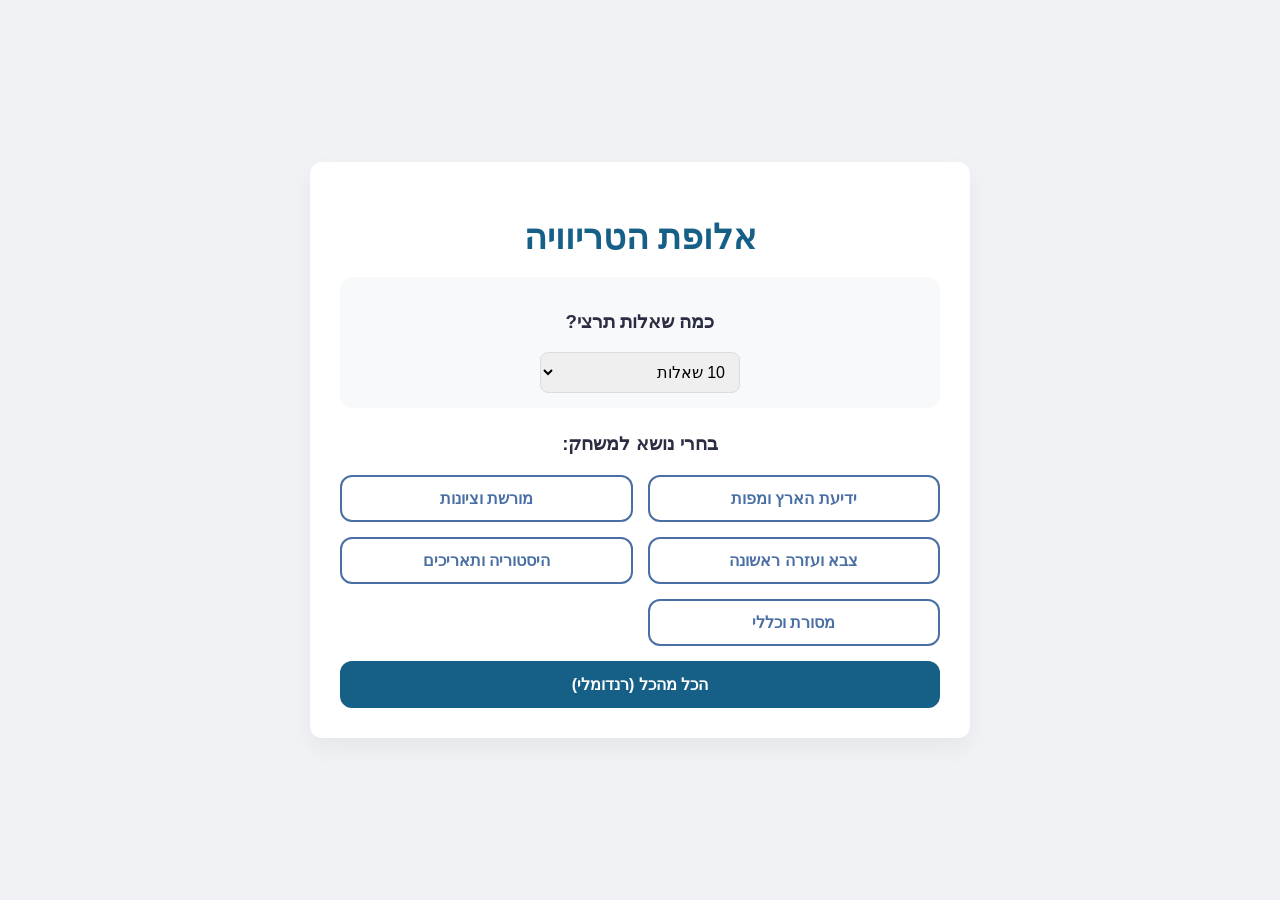
<file: index.html>
<!DOCTYPE html>
<html lang="he" dir="rtl">
<head>
    <meta charset="UTF-8">
    <meta name="viewport" content="width=device-width, initial-scale=1.0">
    <title>אלופת הטריוויה</title>
    <link rel="stylesheet" href="style.css">
</head>
<body>

    <div class="container">
        <h1>אלופת הטריוויה</h1>
        
        <div id="category-screen" class="screen">
            <div class="settings-group">
                <h3>כמה שאלות תרצי?</h3>
                <select id="question-count">
                    <option value="5">5 שאלות</option>
                    <option value="10" selected>10 שאלות</option>
                    <option value="20">20 שאלות</option>
                    <option value="999">כל השאלות במאגר</option>
                </select>
            </div>

            <h3>בחרי נושא למשחק:</h3>
            <div class="category-buttons">
                <button onclick="prepareGame('maps')">ידיעת הארץ ומפות</button>
                <button onclick="prepareGame('heritage')">מורשת וציונות</button>
                <button onclick="prepareGame('military_and_medical')">צבא ועזרה ראשונה</button>
                <button onclick="prepareGame('history_dates')">היסטוריה ותאריכים</button>
                <button onclick="prepareGame('tradition_and_general')">מסורת וכללי</button>
                <button onclick="prepareGame('all')" class="highlight">הכל מהכל (רנדומלי)</button>
            </div>
        </div>

        <div id="game-screen" class="screen hidden">
            <div class="game-header">
                <span id="progress">שאלה 1 מתוך X</span>
                <span id="score">ניקוד: 0</span>
            </div>
            
            <div class="question-container">
                <p id="question-text">טוען שאלה...</p>
            </div>

            <div id="options-container" class="options-grid"></div>
            </div>

        <div id="result-screen" class="screen hidden">
            <h2>כל הכבוד!</h2>
            <p id="final-score">הציון שלך הוא: 0 מתוך 0</p>
            <button onclick="resetGame()" class="highlight">חזרה לתפריט</button>
        </div>
    </div>

    <script src="script.js"></script>
</body>
</html>
</file>
<file: style.css>
/* ... כל הקוד הקודם נשאר זהה, הוספתי רק את זה: */
 :root {
    --bg-color: #f0f2f5;
    --card-bg: #ffffff;
    --primary-color: #4a6fa5;
    --secondary-color: #166088;
    --success-color: #2ec4b6;
    --danger-color: #e71d36;
    --text-color: #2b2d42;
    --border-radius: 12px;
}

body {
    font-family: 'Segoe UI', Tahoma, Geneva, Verdana, sans-serif;
    background-color: var(--bg-color);
    color: var(--text-color);
    margin: 0;
    padding: 20px;
    display: flex;
    justify-content: center;
    align-items: center;
    min-height: 100vh;
    box-sizing: border-box;
}

.container {
    background: var(--card-bg);
    width: 100%;
    max-width: 600px;
    padding: 30px;
    border-radius: var(--border-radius);
    box-shadow: 0 10px 25px rgba(0, 0, 0, 0.05);
    text-align: center;
}

h1 {
    color: var(--secondary-color);
    margin-bottom: 20px;
    font-size: 2.2rem;
}

.screen {
    animation: fadeIn 0.4s ease-out;
}

.hidden {
    display: none !important;
}

/* כפתורים */
button {
    font-family: inherit;
    font-size: 1rem;
    font-weight: 600;
    padding: 12px 20px;
    border: 2px solid var(--primary-color);
    border-radius: var(--border-radius);
    background: transparent;
    color: var(--primary-color);
    cursor: pointer;
    transition: all 0.2s ease;
    outline: none;
}

button:hover {
    background: var(--primary-color);
    color: #fff;
    transform: translateY(-2px);
}

.category-buttons {
    display: grid;
    grid-template-columns: 1fr 1fr;
    gap: 15px;
    margin-top: 20px;
}

button.highlight {
    background: var(--secondary-color);
    color: white;
    border-color: var(--secondary-color);
    grid-column: span 2;
}

button.highlight:hover {
    background: #0f4c6c;
}

/* מבנה המשחק */
.game-header {
    display: flex;
    justify-content: space-between;
    font-weight: bold;
    margin-bottom: 20px;
    color: #6c757d;
}

.question-container {
    background: #f8f9fa;
    padding: 20px;
    border-radius: var(--border-radius);
    margin-bottom: 25px;
    border-right: 5px solid var(--secondary-color);
}

#question-text {
    font-size: 1.3rem;
    margin: 0;
    font-weight: 600;
}

.options-grid {
    display: grid;
    grid-template-columns: 1fr;
    gap: 12px;
    margin-bottom: 20px;
}

.options-grid button {
    text-align: right;
    background: #fff;
    border-color: #dee2e6;
    color: var(--text-color);
}

.options-grid button:hover {
    background: #f1f3f5;
    color: var(--text-color);
}

.options-grid button.correct {
    background-color: var(--success-color) !important;
    color: white !important;
    border-color: var(--success-color) !important;
}

.options-grid button.wrong {
    background-color: var(--danger-color) !important;
    color: white !important;
    border-color: var(--danger-color) !important;
}

#next-btn {
    background-color: var(--primary-color);
    color: white;
    width: 100%;
}

@keyframes fadeIn {
    from { opacity: 0; transform: translateY(10px); }
    to { opacity: 1; transform: translateY(0); }
}

@media (max-width: 480px) {
    .category-buttons {
        grid-template-columns: 1fr;
    }
    button.highlight {
        grid-column: span 1;
    }
}

.settings-group {
    margin-bottom: 25px;
    padding: 15px;
    background: #f8f9fa;
    border-radius: var(--border-radius);
}

select {
    padding: 10px;
    font-size: 1rem;
    border-radius: 8px;
    border: 1px solid #ddd;
    width: 100%;
    max-width: 200px;
    font-family: inherit;
    cursor: pointer;
}

/* ביטול אפקט הריחוף על כפתור שכבר נלחץ כדי שלא יבלבל */
.options-grid button.correct, 
.options-grid button.wrong {
    pointer-events: none;
    transform: none !important;
}
</file>
